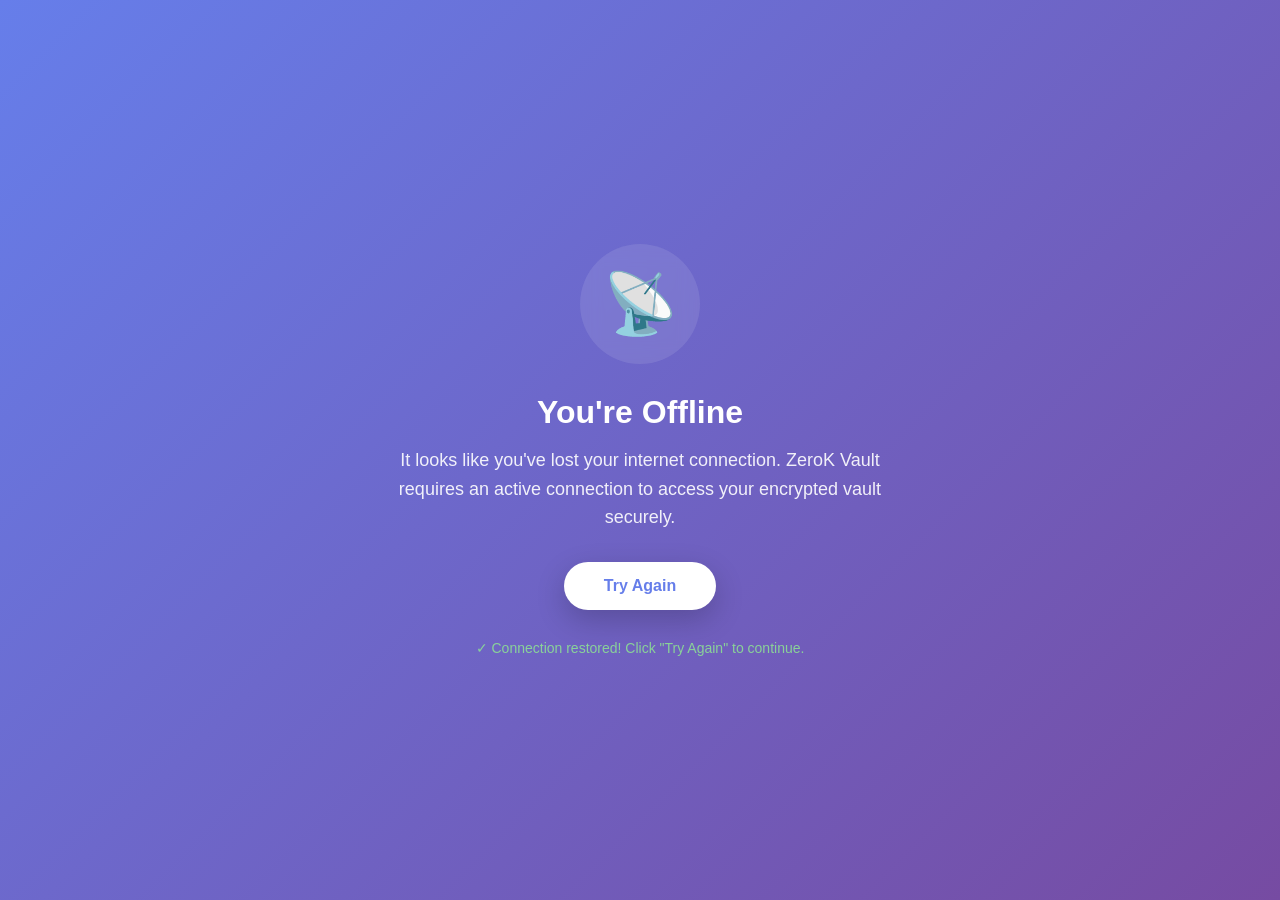
<file: public/offline.html>
<!DOCTYPE html>
<html lang="en">
<head>
    <meta charset="UTF-8">
    <meta name="viewport" content="width=device-width, initial-scale=1.0">
    <title>Offline - ZeroK Vault</title>
    <style>
        * {
            margin: 0;
            padding: 0;
            box-sizing: border-box;
            font-family: -apple-system, BlinkMacSystemFont, 'Segoe UI', Roboto, Oxygen, Ubuntu, Cantarell, sans-serif;
        }
        
        body {
            height: 100vh;
            display: flex;
            align-items: center;
            justify-content: center;
            background: linear-gradient(135deg, #667eea 0%, #764ba2 100%);
            color: white;
            text-align: center;
            padding: 20px;
        }
        
        .offline-container {
            max-width: 500px;
        }
        
        .icon {
            width: 120px;
            height: 120px;
            margin: 0 auto 30px;
            background: rgba(255, 255, 255, 0.1);
            border-radius: 50%;
            display: flex;
            align-items: center;
            justify-content: center;
            font-size: 60px;
            backdrop-filter: blur(10px);
        }
        
        h1 {
            font-size: 32px;
            margin-bottom: 15px;
            font-weight: 700;
        }
        
        p {
            font-size: 18px;
            line-height: 1.6;
            margin-bottom: 30px;
            opacity: 0.9;
        }
        
        .retry-btn {
            background: white;
            color: #667eea;
            border: none;
            padding: 15px 40px;
            border-radius: 30px;
            font-size: 16px;
            font-weight: 600;
            cursor: pointer;
            transition: transform 0.2s, box-shadow 0.2s;
            box-shadow: 0 10px 30px rgba(0, 0, 0, 0.2);
        }
        
        .retry-btn:hover {
            transform: translateY(-2px);
            box-shadow: 0 15px 40px rgba(0, 0, 0, 0.3);
        }
        
        .retry-btn:active {
            transform: translateY(0);
        }
        
        .status {
            margin-top: 30px;
            font-size: 14px;
            opacity: 0.8;
        }
        
        @keyframes pulse {
            0%, 100% { opacity: 1; }
            50% { opacity: 0.5; }
        }
        
        .pulse {
            animation: pulse 2s ease-in-out infinite;
        }
    </style>
</head>
<body>
    <div class="offline-container">
        <div class="icon pulse">
            📡
        </div>
        <h1>You're Offline</h1>
        <p>
            It looks like you've lost your internet connection. 
            ZeroK Vault requires an active connection to access your encrypted vault securely.
        </p>
        <button class="retry-btn" onclick="window.location.reload()">
            Try Again
        </button>
        <div class="status" id="status"></div>
    </div>
    
    <script>
        // Check connection status
        function updateStatus() {
            const status = document.getElementById('status');
            if (navigator.onLine) {
                status.textContent = '✓ Connection restored! Click "Try Again" to continue.';
                status.style.color = '#90EE90';
            } else {
                status.textContent = '✗ No internet connection detected';
                status.style.color = '#FFB6C1';
            }
        }
        
        window.addEventListener('online', updateStatus);
        window.addEventListener('offline', updateStatus);
        
        updateStatus();
        
        // Auto-retry when connection is restored
        window.addEventListener('online', () => {
            setTimeout(() => {
                window.location.reload();
            }, 2000);
        });
    </script>
</body>
</html>
</file>
